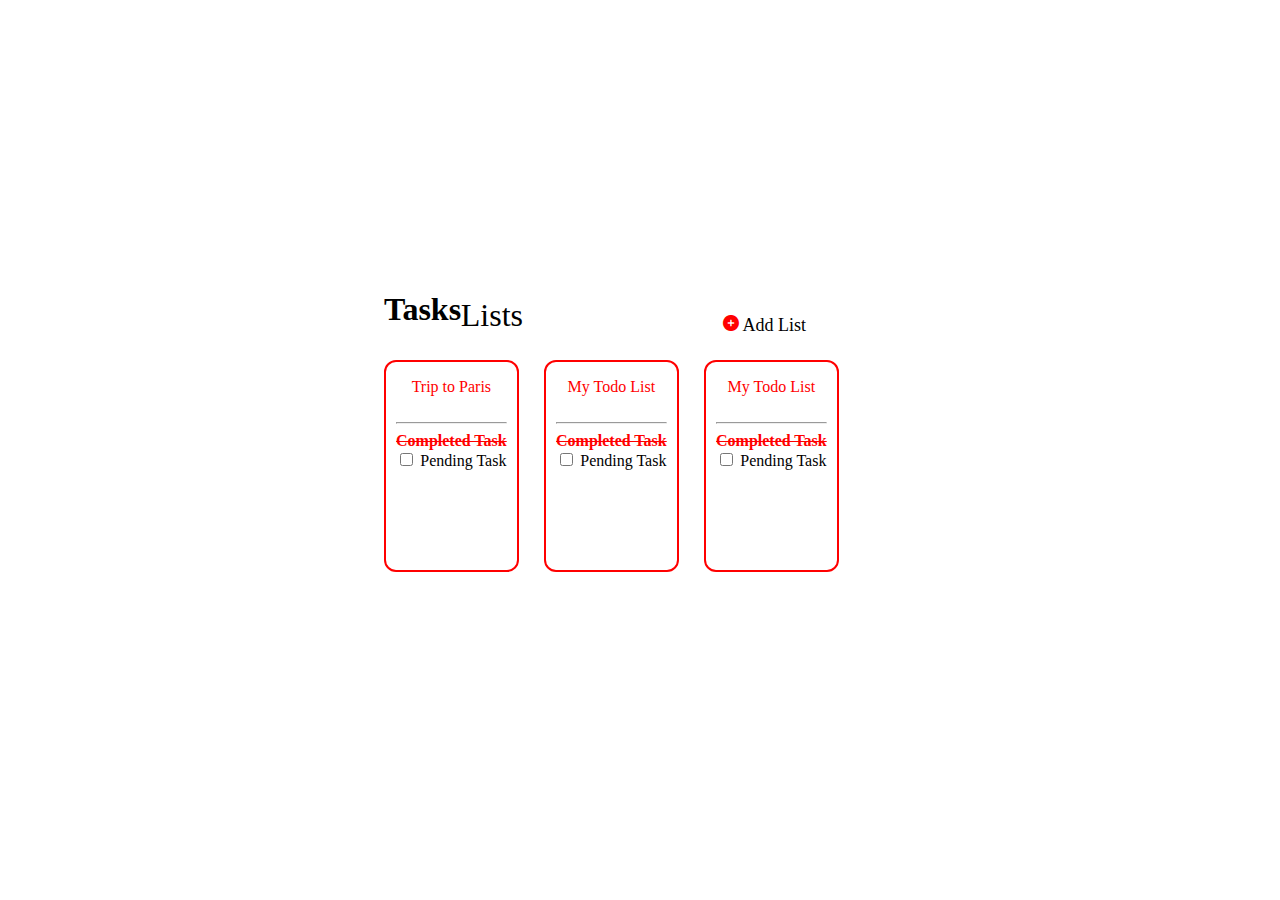
<file: index.html>
<!DOCTYPE html>
<html lang="en">
<head>
    <meta charset="UTF-8">
    <meta http-equiv="X-UA-Compatible" content="IE=edge">
    <meta name="viewport" content="width=device-width, initial-scale=1.0">
    <title>Document</title>
    <link href="https://cdnjs.cloudflare.com/ajax/libs/font-awesome/6.0.0-beta3/css/all.min.css" rel="stylesheet">
    <link rel="stylesheet" href="index.css">
</head>
<body>
    <h1 class="task">Tasks</h1>
    <div class="lists">Lists</div>
    <a href="index2.html"><i class="fas fa-plus-circle"></i><div class="plus"></div></a>
    <div class="plus">Add List</div>
    <br>
    <div class="paris">
        <a style="text-decoration: none;" href="index3.html" class="text"><div class="paris1">Trip to Paris</div></a><br><hr class="hr">
            <div class="paris1"><b><del>Completed Task</del></b></div>
            <form action="" class="form">
                <input type="checkbox" name="pending task" id="pending task">
                <label for="pending task">Pending Task</label>
            </form>
    </div>
    <div class="todo">
        <div class="todo-1">My Todo List</div><br><hr class="hr">
        <div class="todo-1"><b><del>Completed Task</del></b></div>
        <form action="" class="form2">
            <input type="checkbox"id="pending task"name="pending task">
            <label for="pending task">Pending Task</label>
        </form>
    </div>
    <div class="todo2">
        <div class="todo-2">My Todo List</div><br><hr class="hr">
        <div class="todo-2"><b><del>Completed Task</del></b></div>
        <form action="" class="form3">
            <input type="checkbox"id="pending task"name="pending task">
            <label for="pending task">Pending Task</label>
        </form>
    </div>
    
    
</body>
</html>
</file>
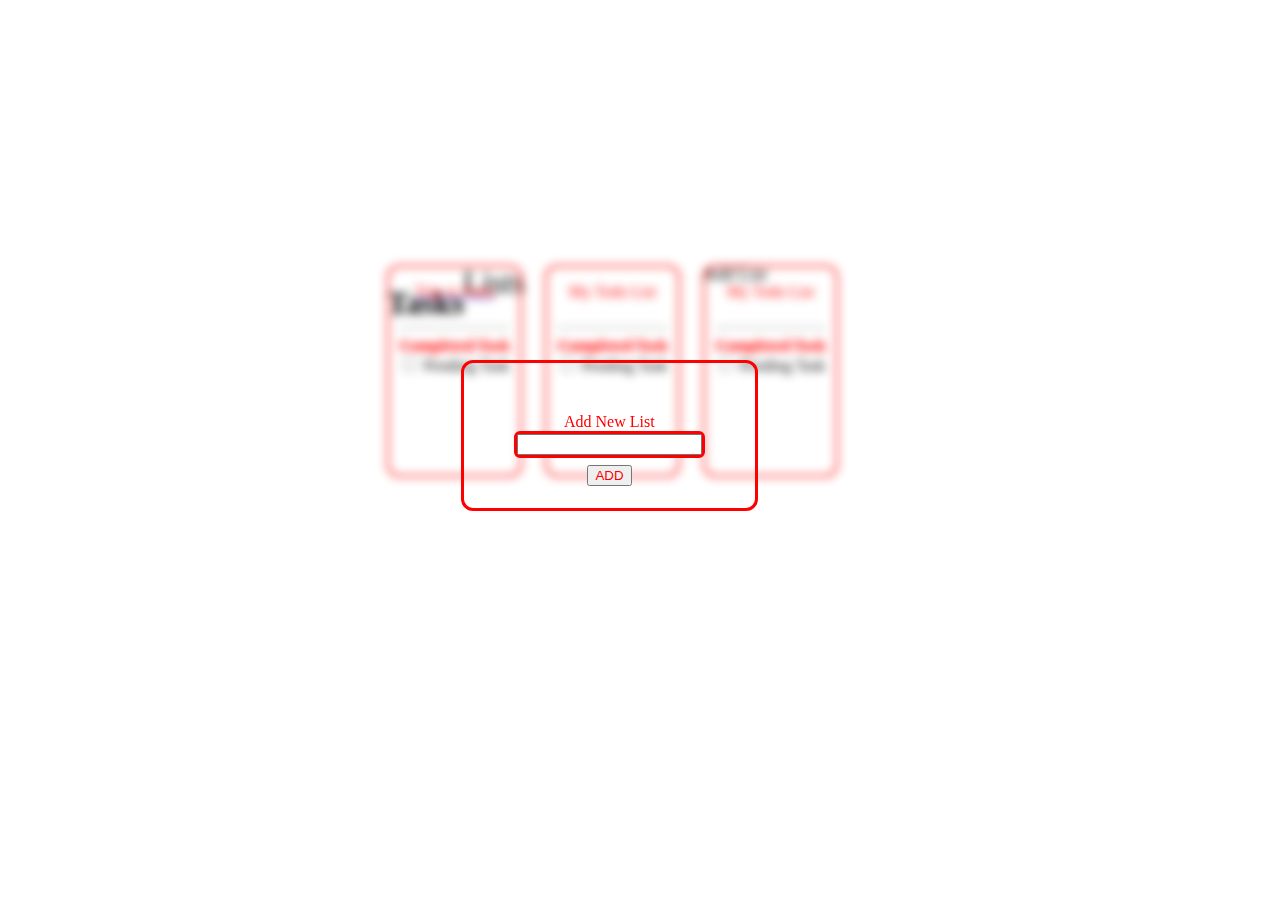
<file: index2.html>
<!DOCTYPE html>
<html lang="en">
<head>
    <meta charset="UTF-8">
    <meta http-equiv="X-UA-Compatible" content="IE=edge">
    <meta name="viewport" content="width=device-width, initial-scale=1.0">
    <title>Document</title>
    <link rel="stylesheet" href="index2.css">
</head>
<body>
    <div class="parent">
        <h1 class="task">Tasks</h1>
        <div class="lists">Lists</div>
        <a href="index2.html"><i class="fas fa-plus-circle"></i><div class="plus"></div></a>
        <div class="plus">Add List</div>
        <br>
        <div class="paris">
            <a href="index3.html" class="text"><div class="paris1">Trip to Paris</div></a><br><hr class="hr">
                <div class="paris1"><b><del>Completed Task</del></b></div>
                <form action="" class="form">
                    <input type="checkbox" name="pending task" id="pending task">
                    <label for="pending task">Pending Task</label>
                </form>
        </div>
        <div class="todo">
            <div class="todo-1">My Todo List</div><br><hr class="hr">
            <div class="todo-1"><b><del>Completed Task</del></b></div>
            <form action="" class="form2">
                <input type="checkbox"id="pending task"name="pending task">
                <label for="pending task">Pending Task</label>
            </form>
        </div>
        <div class="todo2">
            <div class="todo-2">My Todo List</div><br><hr class="hr">
            <div class="todo-2"><b><del>Completed Task</del></b></div>
            <form action="" class="form3">
                <input type="checkbox"id="pending task"name="pending task">
                <label for="pending task">Pending Task</label>
            </form>
        </div>
    </div>
 <div class="parent2">
    <div class="box">
        Add New List <br>
        <div class="box1">
            <form action="add">
                <label for=""></label>
                <input type="text" id="ADD" name="ADD"><br><button>ADD</button>
            </form>
        </div>
    </div>
</body>
</html>
</file>
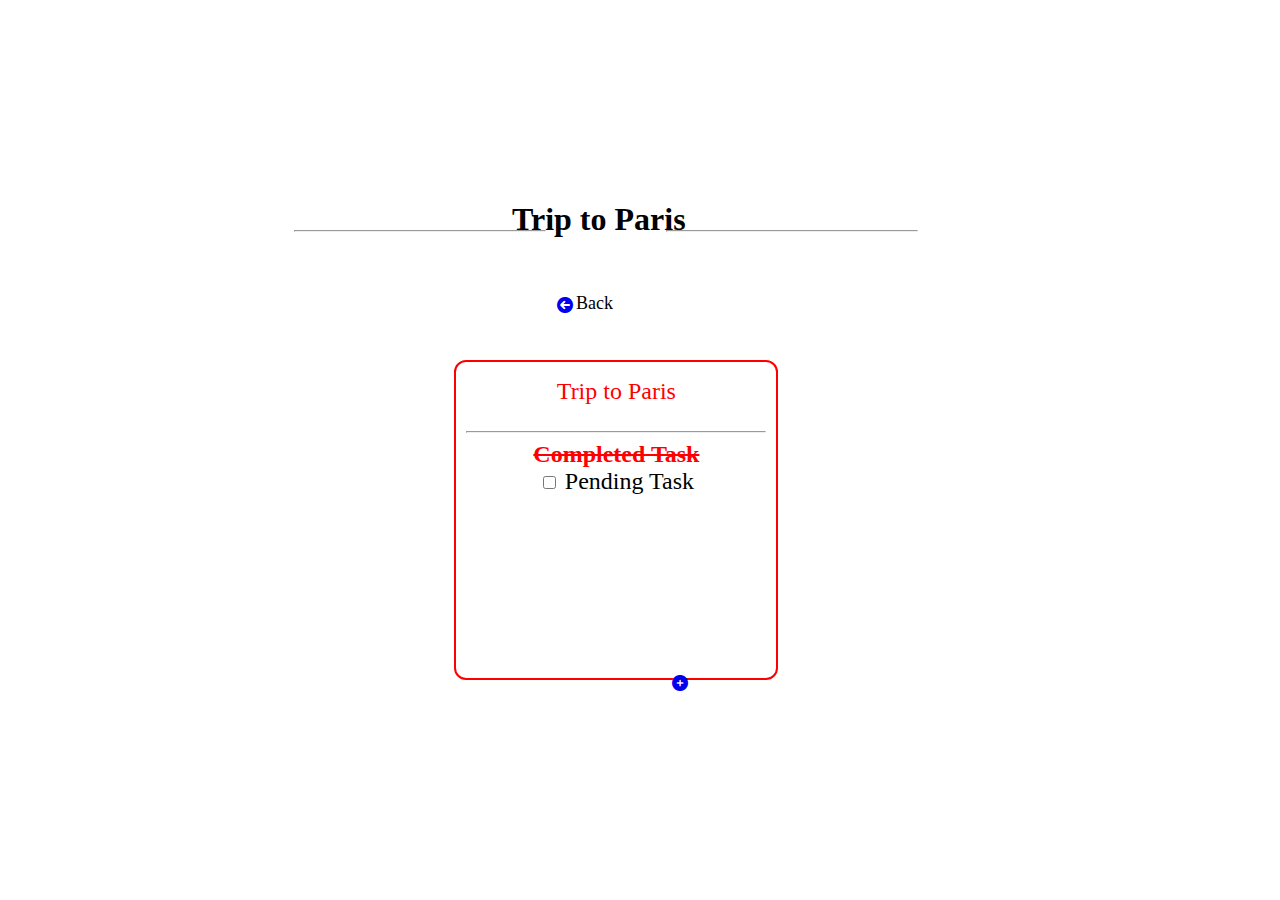
<file: index3.html>
<!DOCTYPE html>
<html lang="en">
<head>
    <meta charset="UTF-8">
    <meta http-equiv="X-UA-Compatible" content="IE=edge">
    <meta name="viewport" content="width=device-width, initial-scale=1.0">
    <title>Document</title>
    <link rel="stylesheet" href="https://cdnjs.cloudflare.com/ajax/libs/font-awesome/6.0.0-beta3/css/all.min.css"/>
    <link rel="stylesheet" href="index3.css">
</head>
<body>
    <hr class="hr1">
    <h1>Trip to Paris</h1>
    <hr class="hr2">
    <a href="index.html"><div class="left-1"><i class="fas fa-arrow-circle-left"></i></div></a>
    <div class="left">Back</div>
    <div class="paris">
        <div class="paris1">Trip to Paris</div></a><br><hr class="hr">
            <div class="paris1"><b><del>Completed Task</del></b></div>
            <form action="" class="form">
                <input type="checkbox" name="pending task" id="pending task">
                <label for="pending task">Pending Task</label>
            </form>
    </div>
    <a href="index4.html"><div class="add"><i class="fas fa-plus-circle"></i></div></a>
</body>
</html>
</file>
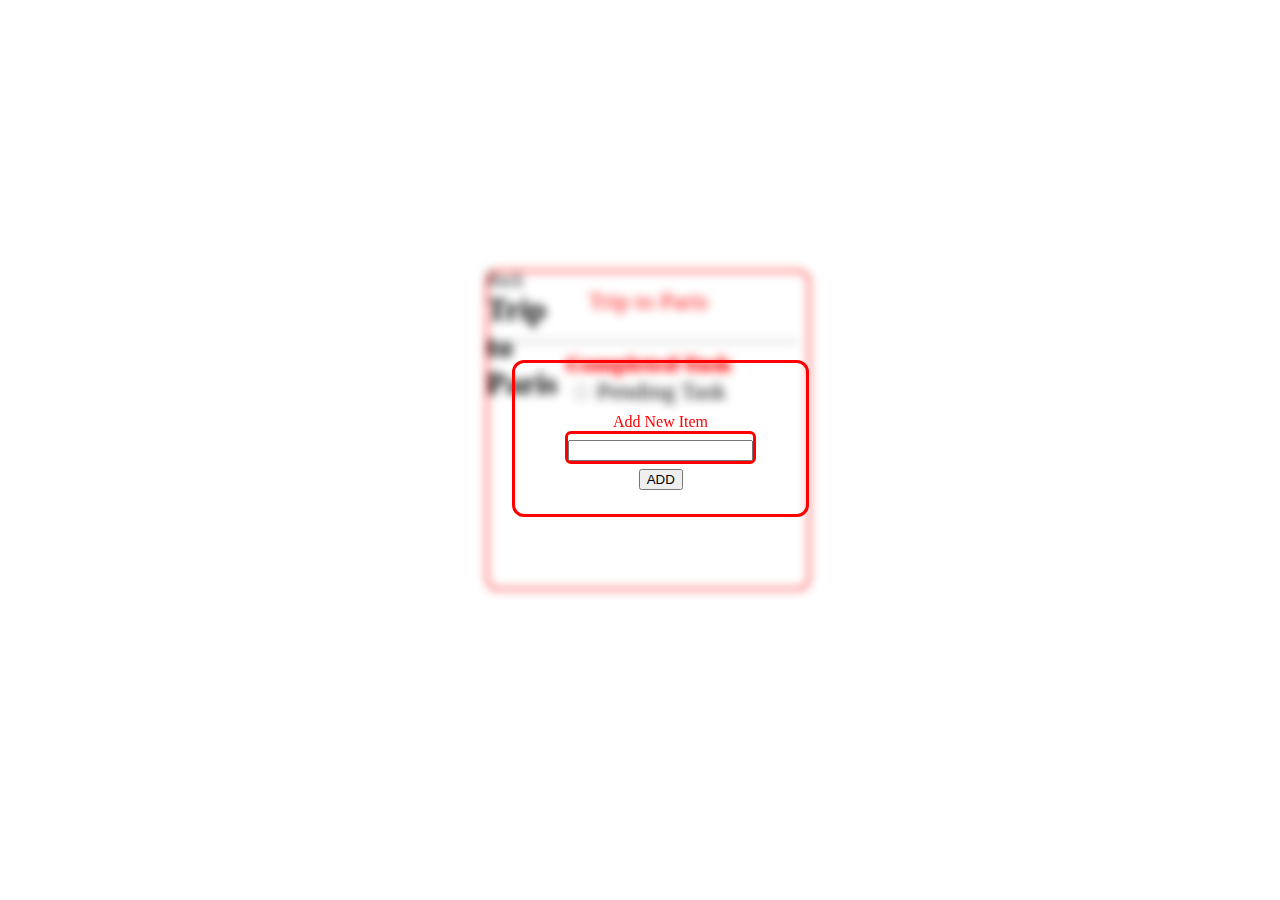
<file: index4.html>
<!DOCTYPE html>
<html lang="en">
<head>
    <meta charset="UTF-8">
    <meta http-equiv="X-UA-Compatible" content="IE=edge">
    <meta name="viewport" content="width=device-width, initial-scale=1.0">
    <title>Document</title>
    <link rel="stylesheet" href="index4.css">
</head>
<body>
    <div class="parent">
    <hr class="hr1">
    <h1>Trip to Paris</h1>
    <hr class="hr2">
    <a href="index.html"><i class="fas fa-arrow-circle-left"></i><div class="left"></div></a>
    <div class="left">Back</div>
    <div class="paris">
        <div class="paris1">Trip to Paris</div></a><br><hr class="hr">
            <div class="paris1"><b><del>Completed Task</del></b></div>
            <form action="" class="form">
                <input type="checkbox" name="pending task" id="pending task">
                <label for="pending task">Pending Task</label>
            </form>
    </div>
    </div>
    <div class="box">
        Add New Item <br>
        <div class="box1">
            <form action="add">
                <label for=""></label>
                <input type="text" id="ADD" name="ADD"><br><button>ADD</button>
            </form>
        </div>
    </div>
</body>
</html>
</file>
<file: index.css>
h1{
    display: inline;
    position: absolute;
    top: 30%;
    left: 30%;
}
.lists{
    display: inline;
    font-size: xx-large;
    position: absolute;
    top: 33%;
    left: 36%;
}
i{
    display: inline;
    color: red;
    position: absolute;
    top: 35%;
    left: 56.5%;
}
button{
    color: red;
    position: absolute;
    top: 35%;
    left: 55%;
}
.plus{
    display: inline;
    font-size: large;
    position: absolute;
    top: 35%;
    left: 58%;
}
.paris{
    border: 2px solid red;
    border-radius: 12px;
    display: inline;
    padding: 16px 10px 100px 10px;
    text-decoration: none;
    text-align: center;
    position: absolute;
    top: 40%;
    left: 30%;
}
.paris1{
    color: red;
}
.todo{
    border: 2px solid red;
    border-radius: 12px;
    display: inline;
    padding: 16px 10px 100px 10px;
    text-align: center;
    position: absolute;
    top: 40%;
    left: 42.5%;
}
.todo-1{
    color: red;
}
.todo2{
    border: 2px solid red;
    border-radius: 12px;
    display: inline;
    padding: 16px 10px 100px 10px;
    text-align: center;
    position: absolute;
    top: 40%;
    left: 55%;
}
.todo-2{
    color: red;
}
</file>
<file: index2.css>
h1{
    display: inline;
    position: absolute;
    top: 30%;
    left: 30%;
}
.lists{
    display: inline;
    font-size: xx-large;
    position: absolute;
    top: 33%;
    left: 36%;
}
i{
    display: inline;
    color: red;
    position: absolute;
    top: 35%;
    left: 56.5%;
}
button{
    color: red;
    position: absolute;
    top: 35%;
    left: 50%;
}
.plus{
    display: inline;
    font-size: large;
    position: absolute;
    top: 35%;
    left: 55%;
}
.paris{
    border: 2px solid red;
    border-radius: 12px;
    display: inline;
    padding: 16px 10px 100px 10px;
    text-align: center;
    position: absolute;
    top: 40%;
    left: 30%;
}
.paris1{
    color: red;
}
.todo{
    border: 2px solid red;
    border-radius: 12px;
    display: inline;
    padding: 16px 10px 100px 10px;
    text-align: center;
    position: absolute;
    top: 40%;
    left: 42.5%;
}
.todo-1{
    color: red;
}
.todo2{
    border: 2px solid red;
    border-radius: 12px;
    display: inline;
    padding: 16px 10px 100px 10px;
    text-align: center;
    position: absolute;
    top: 40%;
    left: 55%;
}
.todo-2{
    color: red;
}
.parent{
    filter: blur(5px);
    z-index: -1;
    position: relative;
    top: 250px;
}
.box{
    color: red;
    border: 3px solid red;
    border-radius: 12px;
    padding: 50px;
    text-align: center;
    position: absolute;
    top: 40%;
    left: 36%;
}
.box1{
    border: 3px solid red;
    border-radius: 6px;
}
button{
    display: inline-block;
    position: absolute;
    top: 70%;
    left: 42.5%;
}
</file>
<file: index3.css>
.hr1{
    display: inline-block;
    margin: 0px;
    width: 250px;
    align-items: center;
    position: absolute;
    top: 25.5%;
    left: 23%;
}
.hr2{
    display: inline-block;
    margin: 0px;
    width: 250px;
    align-items: center;
    position: absolute;
    top: 25.5%;
    left: 52%;
}
h1{
    display: inline-block;
    position: absolute;
    top: 20%;
    left: 40%;
}
.paris{
    border: 2px solid red;
    border-radius: 12px;
    display: inline;
    padding: 16px 10px 100px 10px;
    width: 300px;
    height: 200px;
    text-align: center;
    position: absolute;
    top: 40%;
    left: 35.5%;
}
.paris1{
    color: red;
    font-size: x-large;
}
.left{
    display: inline;
    font-size: large;
    position: absolute;
    top: 32.5%;
    left: 45%;
}
.left-1{
    display: inline;
    position: absolute;
    top: 33%;
    left: 43.5%;
}
form{
    font-size: x-large;
}
.add{
    display: inline;
    position: absolute;
    top: 75%;
    left: 52.5%;
}
</file>
<file: index4.css>
.hr1{
    display: inline-block;
    margin: 0px;
    width: 250px;
    align-items: center;
    position: absolute;
    top: 25.5%;
    left: 23%;
}
.hr2{
    display: inline-block;
    margin: 0px;
    width: 250px;
    align-items: center;
    position: absolute;
    top: 25.5%;
    left: 52%;
}
h1{
    display: inline-block;
    position: absolute;
    top: 20%;
    left: 40%;
}
.paris{
    border: 2px solid red;
    border-radius: 12px;
    display: inline;
    padding: 16px 10px 100px 10px;
    width: 300px;
    height: 200px;
    text-align: center;
    position: absolute;
    top: 40%;
    left: 34.5%;
}
.paris1{
    color: red;
    font-size: x-large;
}
.left{
    display: inline;
    font-size: large;
    position: absolute;
    top: 32.5%;
    left: 45%;
}
i{
    display: inline;
    position: absolute;
    top: 33%;
    left: 43.5%;
}
form{
    font-size: x-large;
}
.parent{
    filter: blur(5px);
    z-index: -1;
    position: absolute;
    top: 30%;
    left: 38%;
}
.box{
    color: red;
    border: 3px solid red;
    border-radius: 12px;
    padding: 50px;
    text-align: center;
    position: absolute;
    top: 40%;
    left: 40%;
}
.box1{
    border: 3px solid red;
    border-radius: 6px;
}
button{
    display: inline-block;
    position: absolute;
    top: 70%;
    left: 42.5%;
}
</file>
